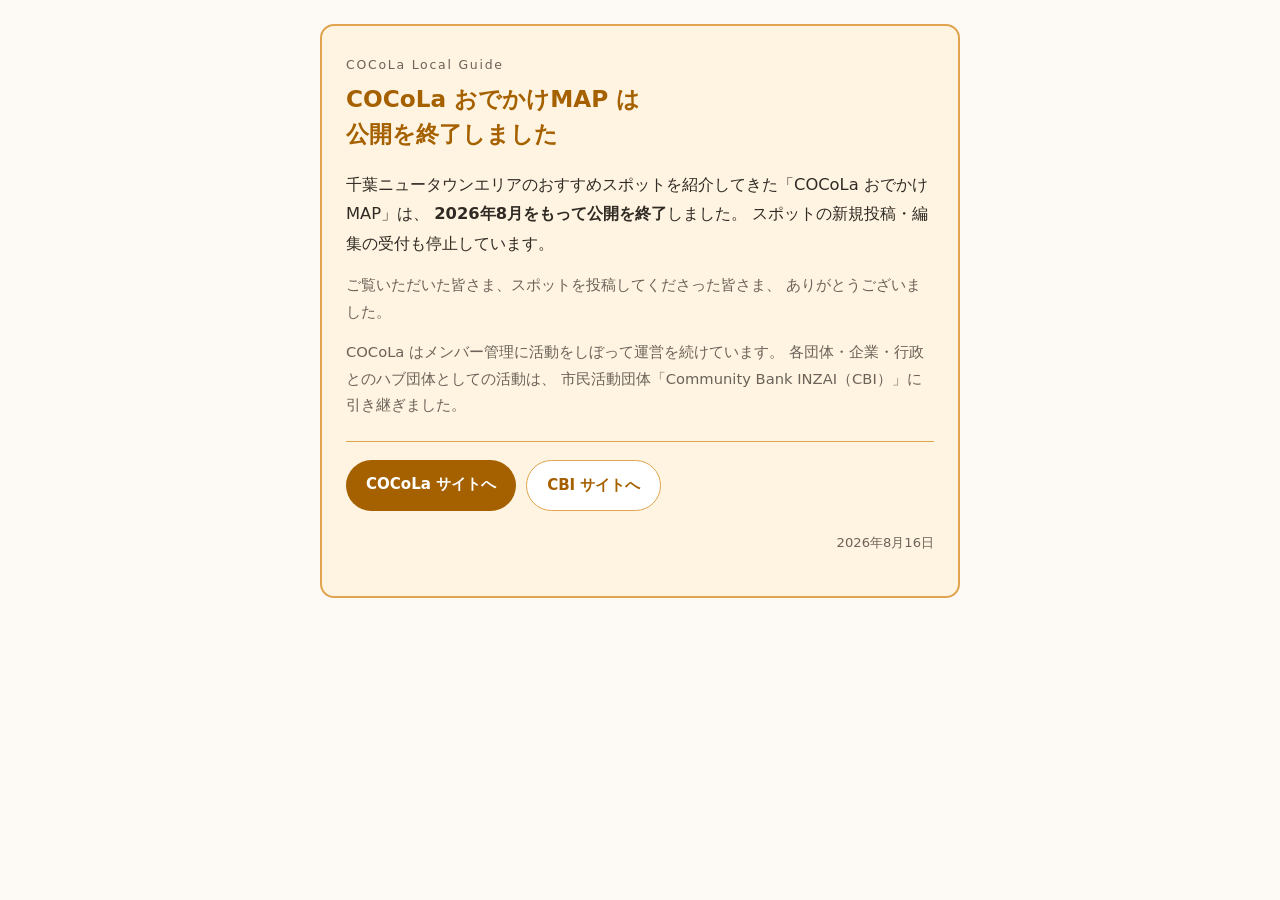
<file: index.html>
<!DOCTYPE html>
<html lang="ja">
<head>
  <meta charset="utf-8">
  <meta name="viewport" content="width=device-width, initial-scale=1">
  <title>COCoLa おでかけMAP — 公開終了のお知らせ</title>
  <meta name="description" content="COCoLa おでかけMAP は 2026年8月をもって公開を終了しました。COCoLa の活動状況については COCoLa サイトをご覧ください。">
  <meta name="robots" content="noindex">
  <style>
    :root {
      --bg: #fdfaf5;
      --card: #ffffff;
      --ink: #2f2a24;
      --muted: #6b6259;
      --accent: #a56100;
      --accent-bg: #fff4e1;
      --border: #e0a44e;
    }
    * { box-sizing: border-box; }
    body {
      margin: 0;
      padding: 24px 16px;
      background: var(--bg);
      color: var(--ink);
      font-family: "Hiragino Kaku Gothic ProN", "Yu Gothic", "Meiryo", system-ui, sans-serif;
      line-height: 1.8;
      display: flex;
      justify-content: center;
      align-items: flex-start;
      min-height: 100vh;
    }
    .wrap { width: 100%; max-width: 640px; }
    .notice {
      background: var(--accent-bg);
      border: 2px solid var(--border);
      border-radius: 14px;
      padding: 28px 24px;
    }
    .eyebrow {
      margin: 0 0 6px;
      font-size: 0.78rem;
      letter-spacing: 0.14em;
      color: var(--muted);
    }
    h1 {
      margin: 0 0 18px;
      font-size: 1.45rem;
      color: var(--accent);
      line-height: 1.5;
    }
    p { margin: 0 0 14px; }
    .lead { font-size: 1.02rem; }
    .sub {
      font-size: 0.92rem;
      color: var(--muted);
    }
    .links {
      margin-top: 22px;
      padding-top: 18px;
      border-top: 1px solid var(--border);
      display: flex;
      flex-wrap: wrap;
      gap: 10px;
    }
    .button {
      display: inline-block;
      padding: 11px 20px;
      border-radius: 999px;
      text-decoration: none;
      font-size: 0.94rem;
      font-weight: 700;
      transition: opacity .15s ease;
    }
    .button:hover { opacity: .82; }
    .button--primary { background: var(--accent); color: #fff; }
    .button--secondary {
      background: var(--card);
      color: var(--accent);
      border: 1px solid var(--border);
    }
    .foot {
      margin-top: 20px;
      font-size: 0.82rem;
      color: var(--muted);
      text-align: right;
    }
    @media (max-width: 480px) {
      h1 { font-size: 1.25rem; }
      .notice { padding: 22px 18px; }
      .button { width: 100%; text-align: center; }
    }
  </style>
</head>
<body>
  <div class="wrap">
    <section class="notice">
      <p class="eyebrow">COCoLa Local Guide</p>
      <h1>COCoLa おでかけMAP は<br>公開を終了しました</h1>

      <p class="lead">
        千葉ニュータウンエリアのおすすめスポットを紹介してきた「COCoLa おでかけMAP」は、
        <strong>2026年8月をもって公開を終了</strong>しました。
        スポットの新規投稿・編集の受付も停止しています。
      </p>

      <p class="sub">
        ご覧いただいた皆さま、スポットを投稿してくださった皆さま、
        ありがとうございました。
      </p>

      <p class="sub">
        COCoLa はメンバー管理に活動をしぼって運営を続けています。
        各団体・企業・行政とのハブ団体としての活動は、
        市民活動団体「Community Bank INZAI（CBI）」に引き継ぎました。
      </p>

      <div class="links">
        <a class="button button--primary" href="https://you0810jmsdf.github.io/cocola-site/">COCoLa サイトへ</a>
        <a class="button button--secondary" href="https://communitybankinzai.github.io/cbi-site/" rel="noreferrer noopener">CBI サイトへ</a>
      </div>

      <p class="foot">2026年8月16日</p>
    </section>
  </div>
</body>
</html>
</file>
